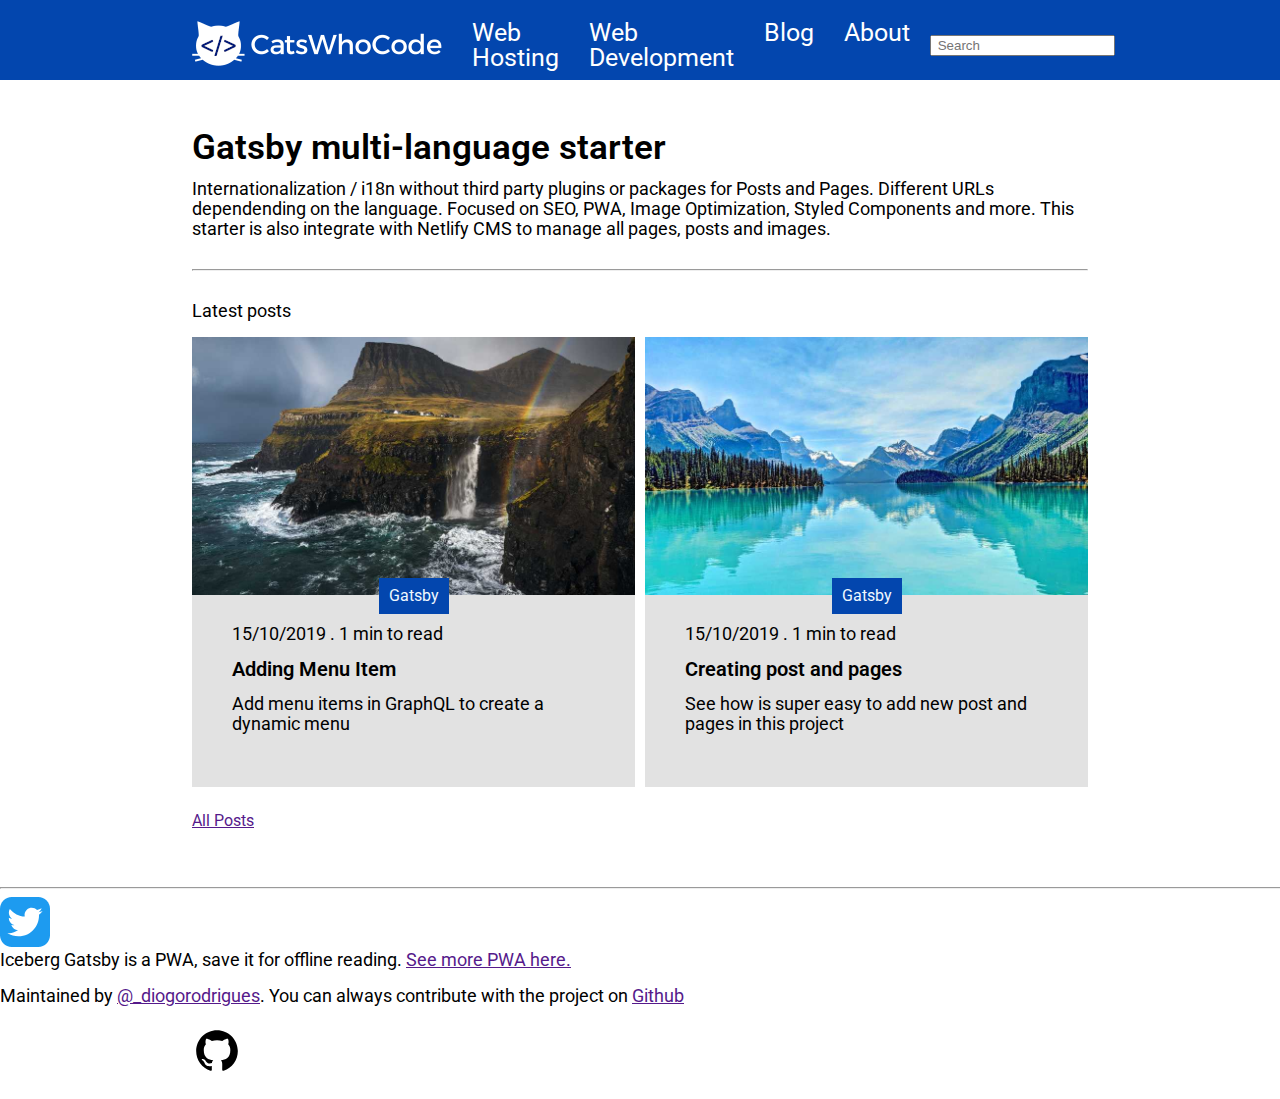
<file: index.html>
<!DOCTYPE html>
<html lang="en">
  <head>
    <meta charset="UTF-8" />
    <meta name="viewport" content="width=device-width, initial-scale=1.0" />
    <title>Blog</title>

    <link rel="stylesheet" href="style/reset.css" />
    <link rel="stylesheet" href="style/index.css" />
    <link rel="preconnect" href="https://fonts.googleapis.com" />
    <link rel="preconnect" href="https://fonts.gstatic.com" crossorigin />
    <link
      href="https://fonts.googleapis.com/css2?family=Fasthand&family=Quicksand:wght@500&family=Roboto:ital,wght@0,100;0,400;0,500;1,300&display=swap"
      rel="stylesheet"
    />
  </head>
  <body>
    <nav>
      <div class="container nav-container">
        <div class="brand-section">
          <a href="index.html">
            <img src="catswhocode-logo-small.png" alt="catwho" />
          </a>
        </div>

        <div class="menu-section">
          <ul>
            <li><a href="index web hostiong.html">Web Hosting</a></li>
            <li><a href="index webdevlopment.html">Web Development</a></li>
            <li><a href="blog.html">Blog</a></li>
            <li><a href="about.html">About</a></li>
          </ul>
          <div class="search">
            <form action="#">
              <input type="text" placeholder=" Search " name="search" />
            </form>
          </div>
        </div>
      </div>
    </nav>
    <!-- nav section close -->
    <main class="container">
      <h1>Gatsby multi-language starter</h1>
      <p>
        Internationalization / i18n without third party plugins or packages for
        Posts and Pages. Different URLs dependending on the language. Focused on
        SEO, PWA, Image Optimization, Styled Components and more. This starter
        is also integrate with Netlify CMS to manage all pages, posts and
        images.
      </p>
      <hr class="home" />
      <p>Latest posts</p>
      <br />
      <section class="container-box">
        <div class="box-cad">
          <a href="#">
            <div class="img">
              <img src="07.jpg" alt="" />
            </div>
            <div class="card-tag">
              <div class="middle">Gatsby</div>
            </div>
            <div class="text">
              <p>15/10/2019 . 1 min to read</p>
              <h2>Adding Menu Item</h2>
              <p>Add menu items in GraphQL to create a dynamic menu</p>
            </div>
          </a>
        </div>

        <div class="box-cad">
          <a href="#">
            <div class="img">
              <img src="06.jpg" alt="" />
            </div>
            <div class="card-tag">
              <div class="middle">Gatsby</div>
            </div>
            <div class="text">
              <p>15/10/2019 . 1 min to read</p>
              <h2>Creating post and pages</h2>
              <p>
                See how is super easy to add new post and pages in this project
              </p>
            </div>
          </a>
        </div>
      </section>
      <br />
      <a href=""> All Posts</a>
    </main>
    <!-- footer start  -->
    <hr class="footer" />
   <span
          ><a href=""><img src="icon/twitter.svg" alt="" /></a
        ></span>
      </div>

      <p>
        Iceberg Gatsby is a PWA, save it for offline reading.
        <a href=""> See more PWA here.</a>
      </p>
      <br />
      <p>
        Maintained by <a href="">@_diogorodrigues</a>. You can always contribute
        with the project on <a href="">Github</a>
      </p>
    </footer>   <footer class="container">
      <div class="icon">
        <span>
          <a href=""><img src="icon/github.svg" alt="" /> </a
        ></span>
      
  </body>
</html>
</file>
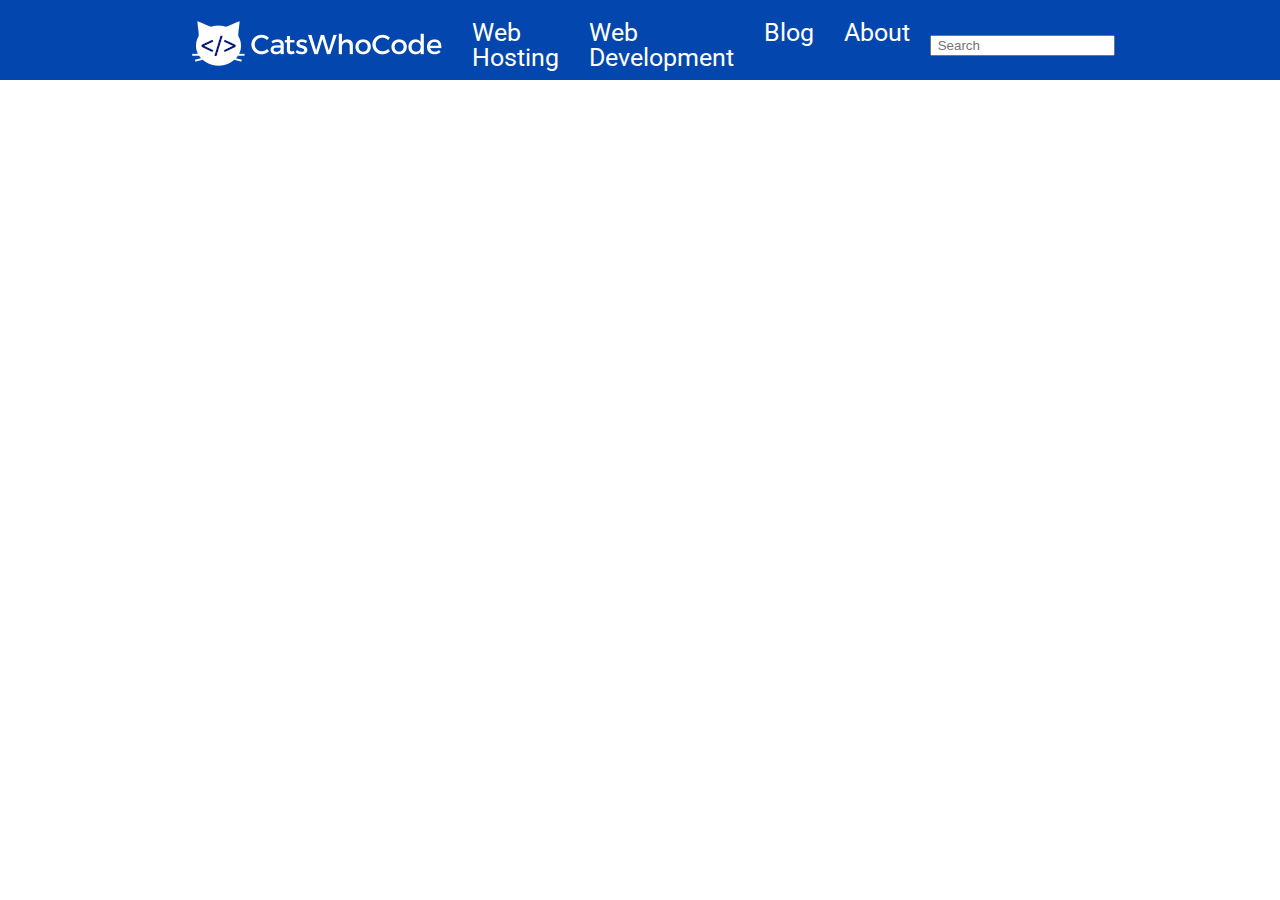
<file: about.html>
<!DOCTYPE html>
<html lang="en">
  <head>
    <meta charset="UTF-8" />
    <meta name="viewport" content="width=device-width, initial-scale=1.0" />
    <title>Blog</title>

    <link rel="stylesheet" href="style/reset.css" />
    <link rel="stylesheet" href="style/index.css" />
    <link
      href="https://fonts.googleapis.com/css2?family=Fasthand&family=Quicksand:wght@500&family=Roboto:ital,wght@0,500;1,300&display=swap"
      rel="stylesheet"
    />
  </head>
  <body>
    <nav>
      <div class="container nav-container">
        <div class="brand-section">
          <a href="index.html">
            <img src="catswhocode-logo-small.png" alt="catwho" />
          </a>
        </div>

        <div class="menu-section">
          <ul>
            <li><a href="index web hostiong.html">Web Hosting</a></li>
            <li><a href="index webdevlopment.html">Web Development</a></li>
            <li><a href="blog.html">Blog</a></li>
            <li><a href="about.html">About</a></li>
          </ul>
          <div class="search">
            <form action="#">
              <input type="text" placeholder=" Search " name="search" />
            </form>
          </div>
        </div>
      </div>
    </nav>
    <form action=""></form>
  </body>
</html>
</file>
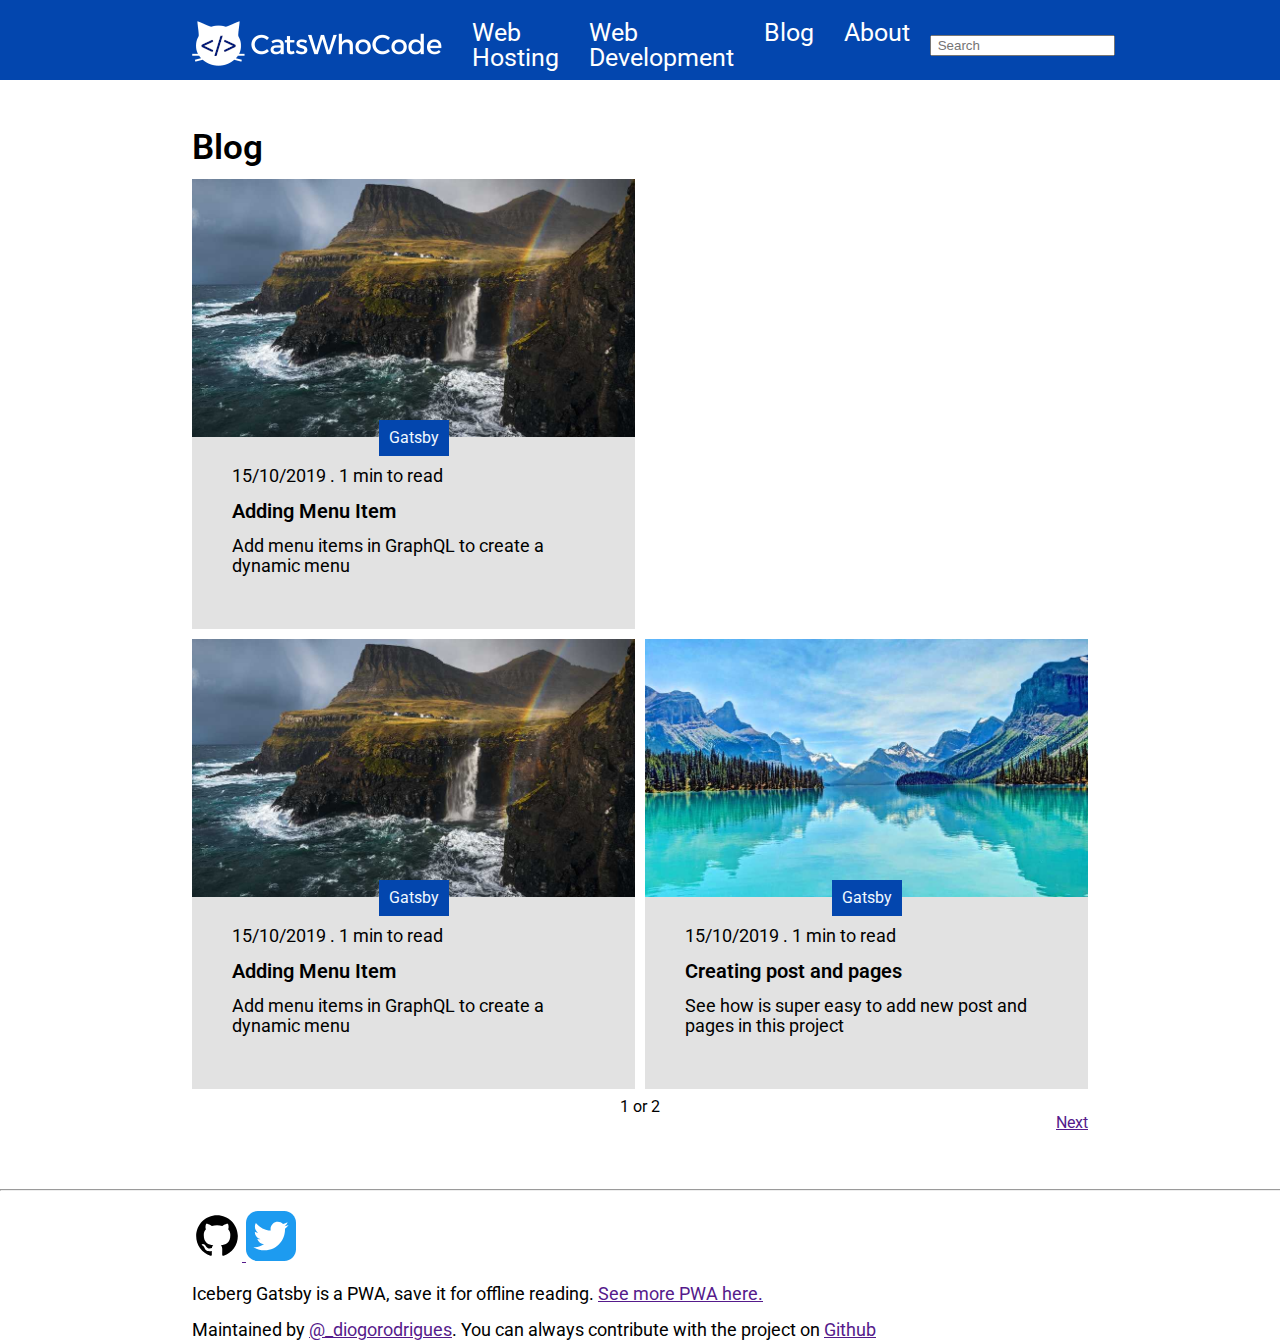
<file: blog copy.html>
<!DOCTYPE html>
<html lang="en">
  <head>
    <meta charset="UTF-8" />
    <meta name="viewport" content="width=device-width, initial-scale=1.0" />
    <title>Blog</title>

    <link rel="stylesheet" href="style/reset.css" />
    <link rel="stylesheet" href="style/index.css" />
    <link
      href="https://fonts.googleapis.com/css2?family=Fasthand&family=Quicksand:wght@500&family=Roboto:ital,wght@0,500;1,300&display=swap"
      rel="stylesheet"
    />
  </head>
  <body>
    <nav>
      <div class="container nav-container">
        <div class="brand-section">
          <a href="index.html">
            <img src="catswhocode-logo-small.png" alt="catwho" />
          </a>
        </div>

        <div class="menu-section">
          <ul>
            <li><a href="index web hostiong.html">Web Hosting</a></li>
            <li><a href="index webdevlopment.html">Web Development</a></li>
            <li><a href="blog.html">Blog</a></li>
            <li><a href="about.html">About</a></li>
          </ul>
          <div class="search">
            <form action="#">
              <input type="text" placeholder=" Search " name="search" />
            </form>
          </div>
        </div>
      </div>
    </nav>
    <!-- nav section close -->
    <main class="container">
      <h1>Blog</h1>

      <section class="container-box">
        <div class="box-cad">
          <a href="#">
            <div class="img">
              <img src="07.jpg" alt="" />
            </div>
            <div class="card-tag">
              <div class="middle">Gatsby</div>
            </div>
            <div class="text">
              <p>15/10/2019 . 1 min to read</p>
              <h2>Adding Menu Item</h2>
              <p>Add menu items in GraphQL to create a dynamic menu</p>
            </div>
          </a>
        </div>

       
          </a>
        </div>
      </section>
      <section class="container-box">
        <div class="box-cad">
          <a href="#">
            <div class="img">
              <img src="07.jpg" alt="" />
            </div>
            <div class="card-tag">
              <div class="middle">Gatsby</div>
            </div>
            <div class="text">
              <p>15/10/2019 . 1 min to read</p>
              <h2>Adding Menu Item</h2>
              <p>Add menu items in GraphQL to create a dynamic menu</p>
            </div>
          </a>
        </div>

        <div class="box-cad">
          <a href="#">
            <div class="img">
              <img src="06.jpg" alt="" />
            </div>
            <div class="card-tag">
              <div class="middle">Gatsby</div>
            </div>
            <div class="text">
              <p>15/10/2019 . 1 min to read</p>
              <h2>Creating post and pages</h2>
              <p>
                See how is super easy to add new post and pages in this project
              </p>
            </div>
          </a>
        </div>
      </section>
  <span class="number">1 or 2</span>
  <a href=""><span class="next">Next</span></a>
      </div>
    </main>
    <!-- footer start  -->
    <hr class="footer" />
    <footer class="container">
      <div class="icon">
        <span>
          <a href=""><img src="icon/github.svg" alt="" /> </a
        ></span>
        <span
          ><a href=""><img src="icon/twitter.svg" alt="" /></a
        ></span>
      </div>

      <p>
        Iceberg Gatsby is a PWA, save it for offline reading.
        <a href=""> See more PWA here.</a>
      </p>
      <br />
      <p>
        Maintained by <a href="">@_diogorodrigues</a>. You can always contribute
        with the project on <a href="">Github</a>
      </p>
    </footer>

    <!-- nav section close -->
  </body>
</html>
</file>
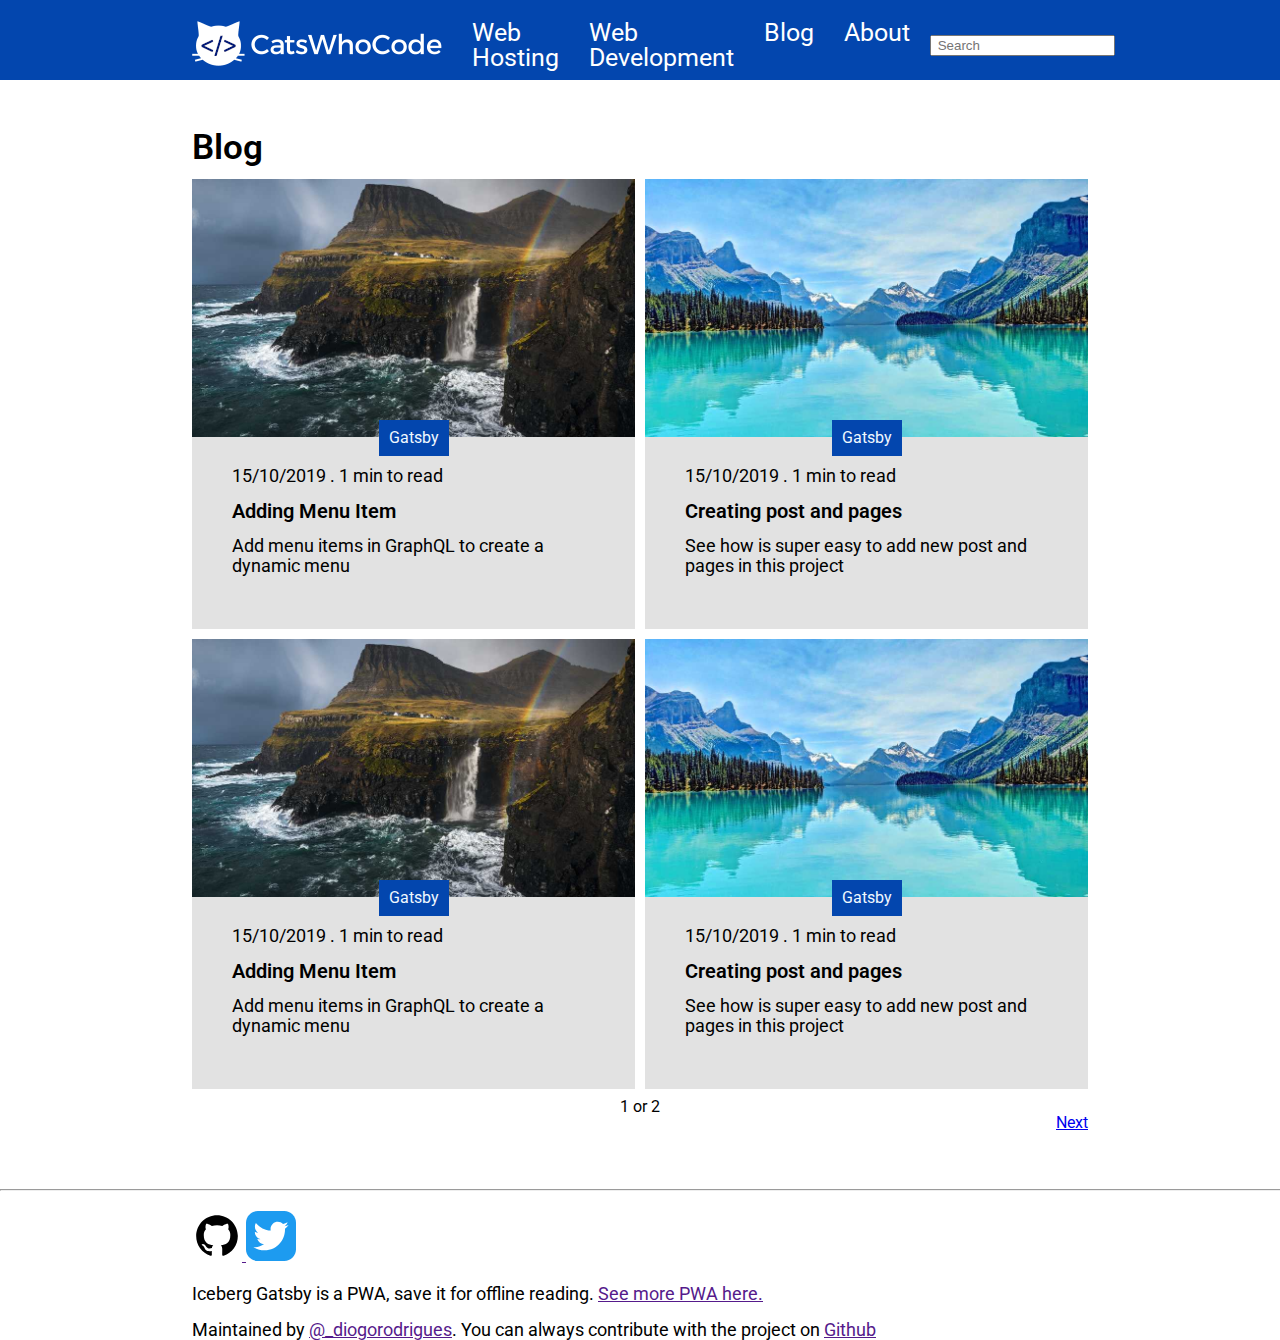
<file: blog.html>
<!DOCTYPE html>
<html lang="en">
  <head>
    <meta charset="UTF-8" />
    <meta name="viewport" content="width=device-width, initial-scale=1.0" />
    <title>Blog</title>

    <link rel="stylesheet" href="style/reset.css" />
    <link rel="stylesheet" href="style/index.css" />
    <link
      href="https://fonts.googleapis.com/css2?family=Fasthand&family=Quicksand:wght@500&family=Roboto:ital,wght@0,500;1,300&display=swap"
      rel="stylesheet"
    />
  </head>
  <body>
    <nav>
      <div class="container nav-container">
        <div class="brand-section">
          <a href="index.html">
            <img src="catswhocode-logo-small.png" alt="catwho" />
          </a>
        </div>

        <div class="menu-section">
          <ul>
            <li><a href="index web hostiong.html">Web Hosting</a></li>
            <li><a href="index webdevlopment.html">Web Development</a></li>
            <li><a href="blog.html">Blog</a></li>
            <li><a href="about.html">About</a></li>
          </ul>
          <div class="search">
            <form action="#">
              <input type="text" placeholder=" Search " name="search" />
            </form>
          </div>
        </div>
      </div>
    </nav>
    <!-- nav section close -->
    <main class="container">
      <h1>Blog</h1>

      <section class="container-box">
        <div class="box-cad">
          <a href="#">
            <div class="img">
              <img src="07.jpg" alt="" />
            </div>
            <div class="card-tag">
              <div class="middle">Gatsby</div>
            </div>
            <div class="text">
              <p>15/10/2019 . 1 min to read</p>
              <h2>Adding Menu Item</h2>
              <p>Add menu items in GraphQL to create a dynamic menu</p>
            </div>
          </a>
        </div>

        <div class="box-cad">
          <a href="#">
            <div class="img">
              <img src="06.jpg" alt="" />
            </div>
            <div class="card-tag">
              <div class="middle">Gatsby</div>
            </div>
            <div class="text">
              <p>15/10/2019 . 1 min to read</p>
              <h2>Creating post and pages</h2>
              <p>
                See how is super easy to add new post and pages in this project
              </p>
            </div>
          </a>
        </div>
      </section>
      <section class="container-box">
        <div class="box-cad">
          <a href="#">
            <div class="img">
              <img src="07.jpg" alt="" />
            </div>
            <div class="card-tag">
              <div class="middle">Gatsby</div>
            </div>
            <div class="text">
              <p>15/10/2019 . 1 min to read</p>
              <h2>Adding Menu Item</h2>
              <p>Add menu items in GraphQL to create a dynamic menu</p>
            </div>
          </a>
        </div>

        <div class="box-cad">
          <a href="#">
            <div class="img">
              <img src="06.jpg" alt="" />
            </div>
            <div class="card-tag">
              <div class="middle">Gatsby</div>
            </div>
            <div class="text">
              <p>15/10/2019 . 1 min to read</p>
              <h2>Creating post and pages</h2>
              <p>
                See how is super easy to add new post and pages in this project
              </p>
            </div>
          </a>
        </div>
      </section>
  <span class="number">1 or 2</span>
  <a href="blog copy.html"><span class="next">Next</span></a>
      </div>
    </main>
    <!-- footer start  -->
    <hr class="footer" />
    <footer class="container">
      <div class="icon">
        <span>
          <a href=""><img src="icon/github.svg" alt="" /> </a
        ></span>
        <span
          ><a href=""><img src="icon/twitter.svg" alt="" /></a
        ></span>
      </div>

      <p>
        Iceberg Gatsby is a PWA, save it for offline reading.
        <a href=""> See more PWA here.</a>
      </p>
      <br />
      <p>
        Maintained by <a href="">@_diogorodrigues</a>. You can always contribute
        with the project on <a href="">Github</a>
      </p>
    </footer>

    <!-- nav section close -->
  </body>
</html>
</file>
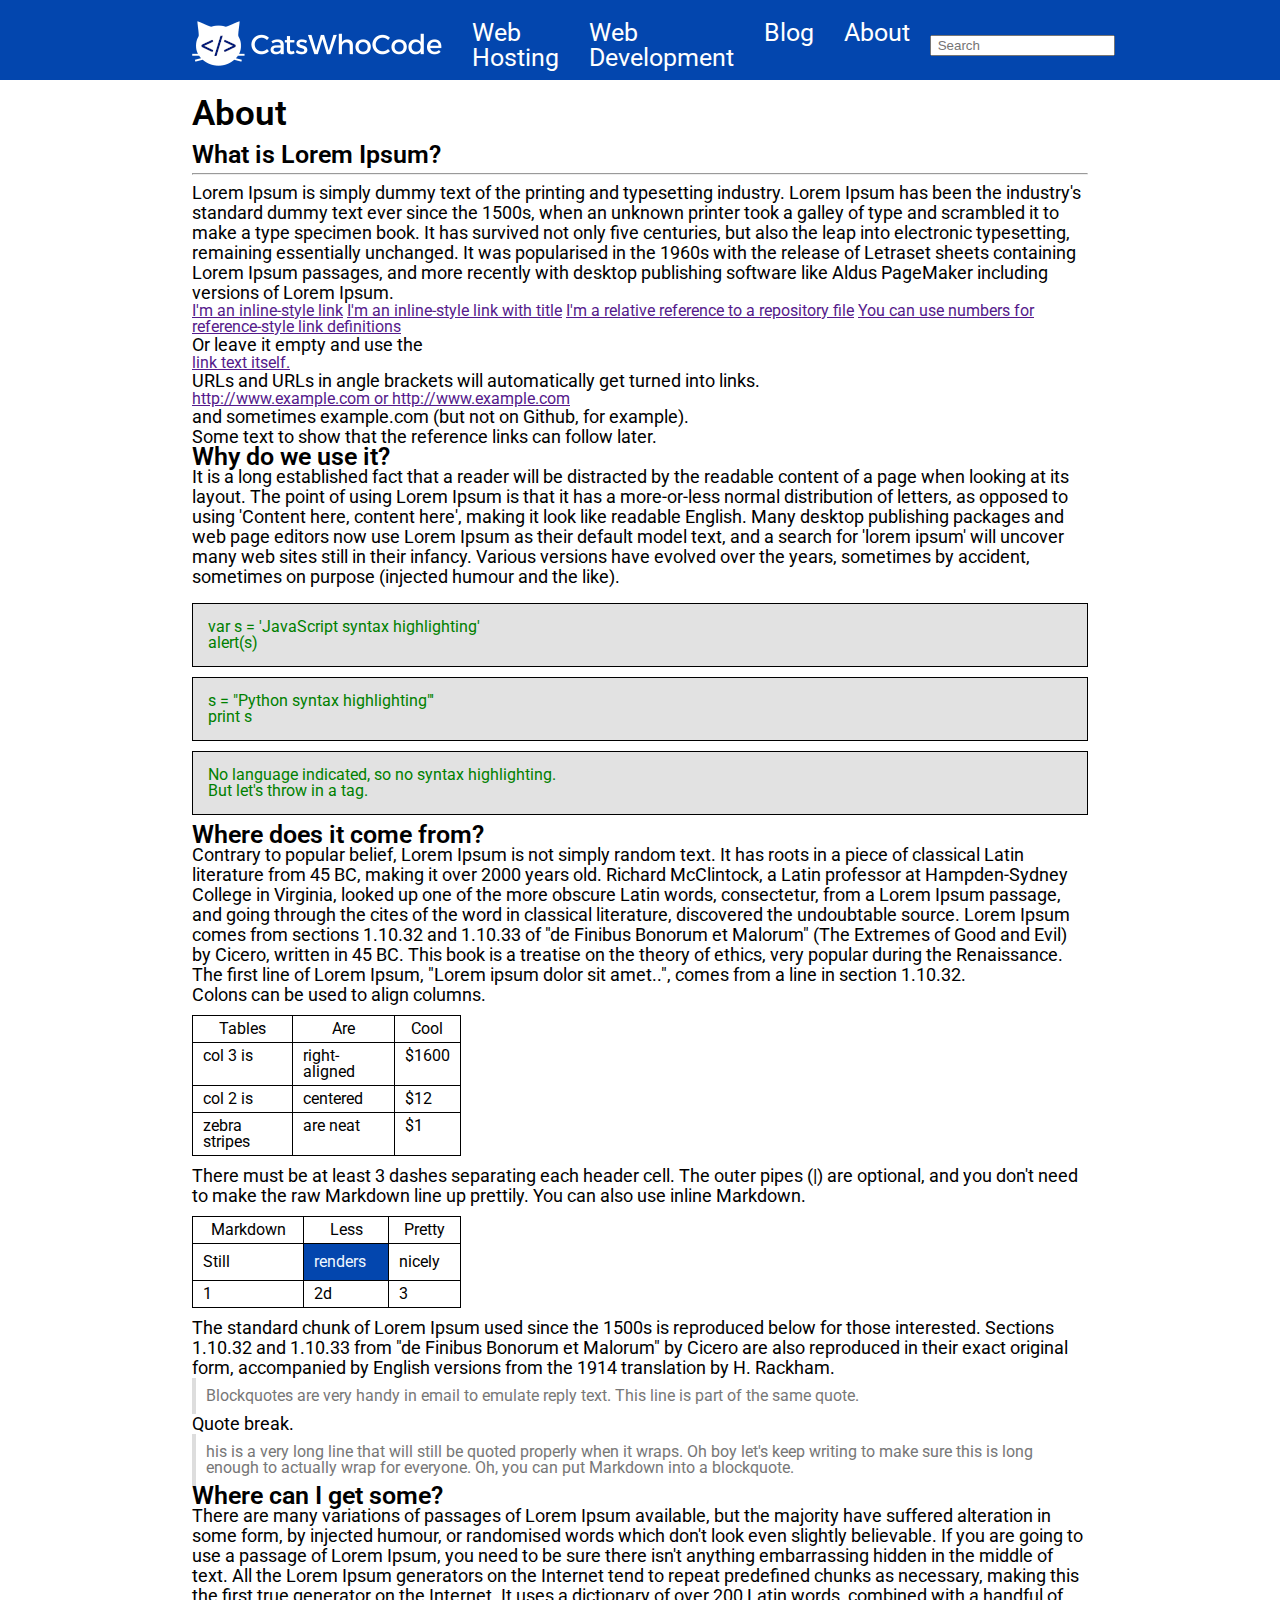
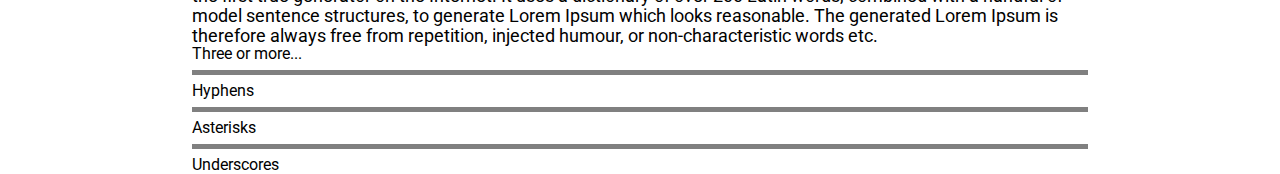
<file: index web hostiong.html>
<!DOCTYPE html>
<html lang="en">
  <head>
    <meta charset="UTF-8" />
    <meta name="viewport" content="width=device-width, initial-scale=1.0" />
    <title>Blog</title>

    <link rel="stylesheet" href="style/reset.css" />
    <link rel="stylesheet" href="style/index.css" />
    <link
      href="https://fonts.googleapis.com/css2?family=Fasthand&family=Quicksand:wght@500&family=Roboto:ital,wght@0,500;1,300&display=swap"
      rel="stylesheet"
    />
  </head>
  <body>
    <nav>
      <div class="container nav-container">
        <div class="brand-section">
          <a href="index.html">
            <img src="catswhocode-logo-small.png" alt="catwho" />
          </a>
        </div>

        <div class="menu-section">
          <ul>
            <li><a href="index web hostiong.html">Web Hosting</a></li>
            <li><a href="index webdevlopment.html">Web Development</a></li>
            <li><a href="blog.html">Blog</a></li>
            <li><a href="about.html">About</a></li>
          </ul>
          <div class="search">
            <form action="#">
              <input type="text" placeholder=" Search " name="search" />
            </form>
          </div>

          <!-- <form action="/action_page.php">
              <input type="text" placeholder="Search.." name="search" />
            </form>
           -->
        </div>
      </div>
    </nav>
    <!-- nav section close -->
    <div class="container">
      <div class="gap">
        <h1>About</h1>
        <h2>What is Lorem Ipsum?</h2>
        <hr />
        <p>
          Lorem Ipsum is simply dummy text of the printing and typesetting
          industry. Lorem Ipsum has been the industry's standard dummy text ever
          since the 1500s, when an unknown printer took a galley of type and
          scrambled it to make a type specimen book. It has survived not only
          five centuries, but also the leap into electronic typesetting,
          remaining essentially unchanged. It was popularised in the 1960s with
          the release of Letraset sheets containing Lorem Ipsum passages, and
          more recently with desktop publishing software like Aldus PageMaker
          including versions of Lorem Ipsum.
        </p>
        <a href="">I'm an inline-style link</a>
        <a href="">I'm an inline-style link with title</a>
        <a href="">I'm a relative reference to a repository file</a>
        <a href="">You can use numbers for reference-style link definitions</a>
        <p>Or leave it empty and use the</p>
        <a href="">link text itself.</a>
        <p>
          URLs and URLs in angle brackets will automatically get turned into
          links.
        </p>
        <a href="">http://www.example.com or http://www.example.com</a>
        <p>and sometimes example.com (but not on Github, for example).</p>
        <p>Some text to show that the reference links can follow later.</p>
        <h2>Why do we use it?</h2>
        <p>
          It is a long established fact that a reader will be distracted by the
          readable content of a page when looking at its layout. The point of
          using Lorem Ipsum is that it has a more-or-less normal distribution of
          letters, as opposed to using 'Content here, content here', making it
          look like readable English. Many desktop publishing packages and web
          page editors now use Lorem Ipsum as their default model text, and a
          search for 'lorem ipsum' will uncover many web sites still in their
          infancy. Various versions have evolved over the years, sometimes by
          accident, sometimes on purpose (injected humour and the like).
        </p>
      </div>
      <div class="box">
        var s = 'JavaScript syntax highlighting' <br />alert(s)
      </div>
      <div class="box">s = "Python syntax highlighting"' <br />print s</div>
      <div class="box">
        No language indicated, so no syntax highlighting. <br />But let's throw
        in a <b>tag</b>.
      </div>
      <h2>Where does it come from?</h2>
      <p>
        Contrary to popular belief, Lorem Ipsum is not simply random text. It
        has roots in a piece of classical Latin literature from 45 BC, making it
        over 2000 years old. Richard McClintock, a Latin professor at
        Hampden-Sydney College in Virginia, looked up one of the more obscure
        Latin words, consectetur, from a Lorem Ipsum passage, and going through
        the cites of the word in classical literature, discovered the
        undoubtable source. Lorem Ipsum comes from sections 1.10.32 and 1.10.33
        of "de Finibus Bonorum et Malorum" (The Extremes of Good and Evil) by
        Cicero, written in 45 BC. This book is a treatise on the theory of
        ethics, very popular during the Renaissance. The first line of Lorem
        Ipsum, "Lorem ipsum dolor sit amet..", comes from a line in section
        1.10.32.
      </p>
      <p>Colons can be used to align columns.</p>
      <div class="table">
        <table>
          <tr>
            <th>Tables</th>
            <th>Are</th>
            <th>Cool</th>
          </tr>
          <tr>
            <td>col 3 is</td>
            <td>right-aligned</td>
            <td>$1600</td>
          </tr>
          <tr>
            <td>col 2 is</td>
            <td>centered</td>
            <td>$12</td>
          </tr>
          <tr>
            <td>zebra stripes</td>
            <td>are neat</td>
            <td>$1</td>
          </tr>
        </table>
      </div>
      <p>
        There must be at least 3 dashes separating each header cell. The outer
        pipes (|) are optional, and you don't need to make the raw Markdown line
        up prettily. You can also use inline Markdown.
      </p>
      <table>
        <tr>
          <th>Markdown</th>
          <th>Less</th>
          <th>Pretty</th>
        </tr>
        <tr>
          <td>Still</td>
          <td class="middle">renders</td>
          <td>nicely</td>
        </tr>
        <tr>
          <td>1</td>
          <td>2d</td>
          <td>3</td>
        </tr>
      </table>
      <p>
        The standard chunk of Lorem Ipsum used since the 1500s is reproduced
        below for those interested. Sections 1.10.32 and 1.10.33 from "de
        Finibus Bonorum et Malorum" by Cicero are also reproduced in their exact
        original form, accompanied by English versions from the 1914 translation
        by H. Rackham.
      </p>
      <blockquote>
        Blockquotes are very handy in email to emulate reply text. This line is
        part of the same quote.
      </blockquote>
      <p>Quote break.</p>
      <blockquote>
        his is a very long line that will still be quoted properly when it
        wraps. Oh boy let's keep writing to make sure this is long enough to
        actually wrap for everyone. Oh, you can put Markdown into a blockquote.
      </blockquote>
      <h2>Where can I get some?</h2>
      <p>
        There are many variations of passages of Lorem Ipsum available, but the
        majority have suffered alteration in some form, by injected humour, or
        randomised words which don't look even slightly believable. If you are
        going to use a passage of Lorem Ipsum, you need to be sure there isn't
        anything embarrassing hidden in the middle of text. All the Lorem Ipsum
        generators on the Internet tend to repeat predefined chunks as
        necessary, making this the first true generator on the Internet. It uses
        a dictionary of over 200 Latin words, combined with a handful of model
        sentence structures, to generate Lorem Ipsum which looks reasonable. The
        generated Lorem Ipsum is therefore always free from repetition, injected
        humour, or non-characteristic words etc.
      </p>

      Three or more...
      <hr class="hm" />
      Hyphens
      <hr class="hm" />
      Asterisks
      <hr class="hm" />
      Underscores
    </div>
  </body>
</html>
</file>
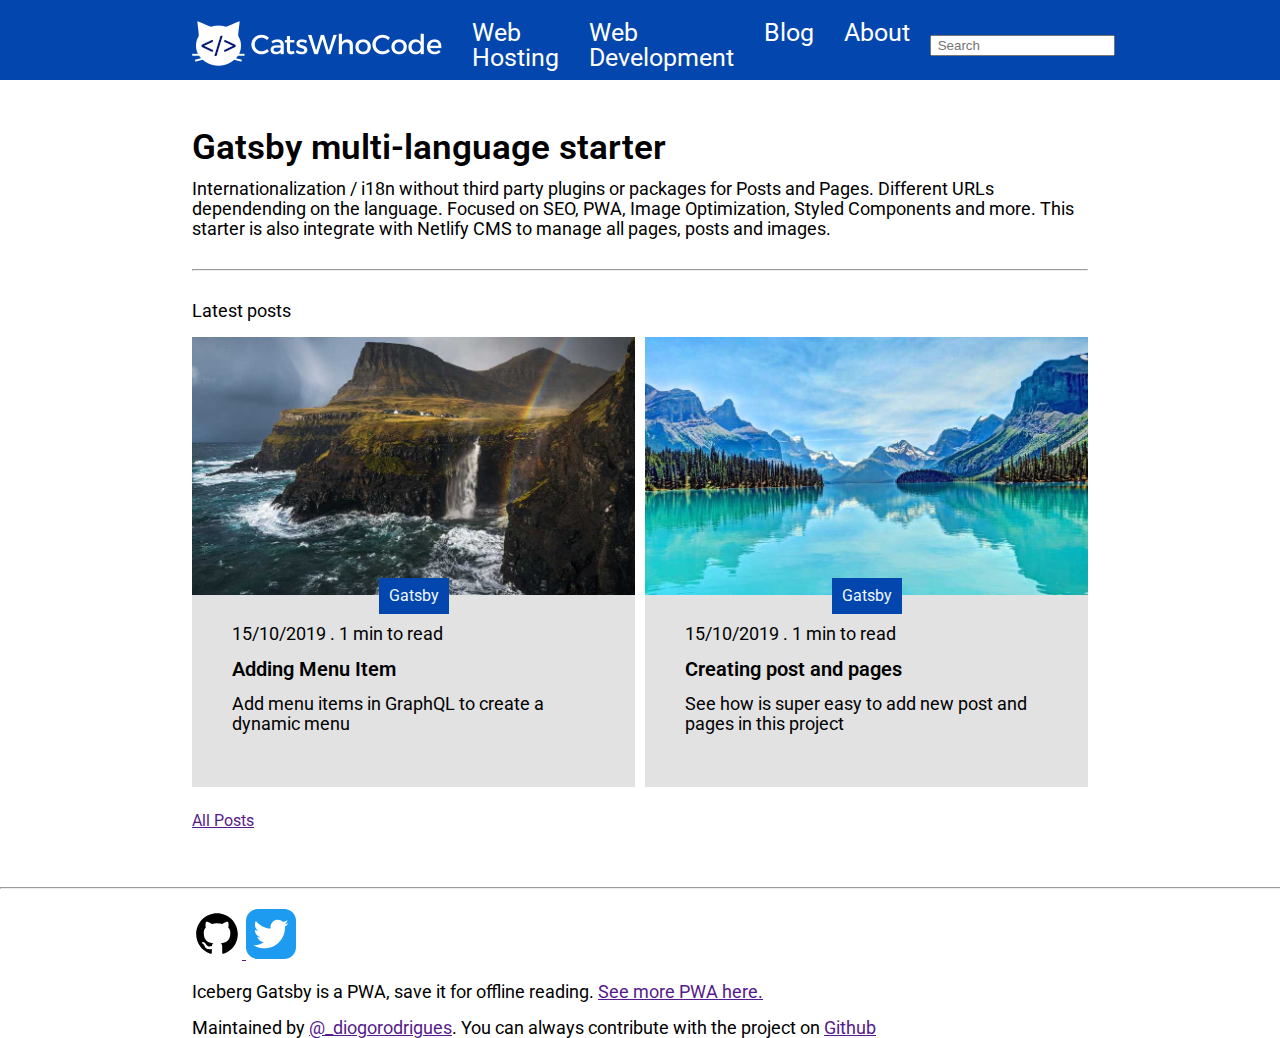
<file: index webdevlopment.html>
<!DOCTYPE html>
<html lang="en">
  <head>
    <meta charset="UTF-8" />
    <meta name="viewport" content="width=device-width, initial-scale=1.0" />
    <title>Blog</title>

    <link rel="stylesheet" href="style/reset.css" />
    <link rel="stylesheet" href="style/index.css" />
    <link
      href="https://fonts.googleapis.com/css2?family=Fasthand&family=Quicksand:wght@500&family=Roboto:ital,wght@0,500;1,300&display=swap"
      rel="stylesheet"
    />
  </head>
  <body>
    <nav>
      <div class="container nav-container">
        <div class="brand-section">
          <a href="index.html">
            <img src="catswhocode-logo-small.png" alt="catwho" />
          </a>
        </div>

        <div class="menu-section">
          <ul>
            <li><a href="index web hostiong.html">Web Hosting</a></li>
            <li><a href="index web hostiong.html">Web Development</a></li>
            <li><a href="blog.html">Blog</a></li>
            <li><a href="about.html">About</a></li>
          </ul>
          <div class="search">
            <form action="#">
              <input type="text" placeholder=" Search " name="search" />
            </form>
          </div>
        </div>
      </div>
    </nav>
    <main class="container">
      <h1>Gatsby multi-language starter</h1>
      <p>
        Internationalization / i18n without third party plugins or packages for
        Posts and Pages. Different URLs dependending on the language. Focused on
        SEO, PWA, Image Optimization, Styled Components and more. This starter
        is also integrate with Netlify CMS to manage all pages, posts and
        images.
      </p>
      <hr class="home" />
      <p>Latest posts</p>
      <br />
      <section class="container-box">
        <div class="box-cad">
          <a href="#">
            <div class="img">
              <img src="07.jpg" alt="" />
            </div>
            <div class="card-tag">
              <div class="middle">Gatsby</div>
            </div>
            <div class="text">
              <p>15/10/2019 . 1 min to read</p>
              <h2>Adding Menu Item</h2>
              <p>Add menu items in GraphQL to create a dynamic menu</p>
            </div>
          </a>
        </div>

        <div class="box-cad">
          <a href="#">
            <div class="img">
              <img src="06.jpg" alt="" />
            </div>
            <div class="card-tag">
              <div class="middle">Gatsby</div>
            </div>
            <div class="text">
              <p>15/10/2019 . 1 min to read</p>
              <h2>Creating post and pages</h2>
              <p>
                See how is super easy to add new post and pages in this project
              </p>
            </div>
          </a>
        </div>
      </section>
      <br />
      <a href=""> All Posts</a>
    </main>
    <!-- footer start  -->
    <hr class="footer" />
    <footer class="container">
      <div class="icon">
        <span>
          <a href=""><img src="icon/github.svg" alt="" /> </a
        ></span>
        <span
          ><a href=""><img src="icon/twitter.svg" alt="" /></a
        ></span>
      </div>

      <p>
        Iceberg Gatsby is a PWA, save it for offline reading.
        <a href=""> See more PWA here.</a>
      </p>
      <br />
      <p>
        Maintained by <a href="">@_diogorodrigues</a>. You can always contribute
        with the project on <a href="">Github</a>
      </p>
    </footer>
    <!-- nav section close -->
    <!-- main section start  -->
  </body>
</html>
</file>
<file: style/index.css>
html,body {
    font-family: 'Roboto', sans-serif;
   
}
p {
    line-height: 20px;
    font-size: 18px;
}
h2 {
    line-height: 20px;
    font-size: 25px;
    font-weight: 600;
}
.container {
    width: 70%;
    margin: 0 auto;
    
}
nav {
    height: 80px;
    background-color: #0346AE;
    
    
}
.nav-container {
    padding: 20px;
  display: flex;
  align-items: center;
}
.menu-section  {
    margin-left: auto;
    display: flex;
    align-items: center;
    
  

}
.nav-container ul {
    display: flex;
    

}
.nav-container li {
    margin-left: 30px;
}
.nav-container a {
    text-decoration: none;
    color: white;
    font-size: 25px;
}
.search {

    margin-left: 20px;
}
main {
    padding: 50px 0;
}
/* footerstart */
 .footer {width:100%;text-align:left;margin-left:0
}
/* .footer {
    margin: 30px;
} */
.icon {
    margin-top: 20px;
    margin-bottom: 20px;
}

h1 {
    font-size: 35px;
    font-weight: 600;
    margin-bottom: 14px;
}
.home {
  margin: 30px 0px;
}
  /* box */
  .container-box {
display: grid;
grid-template-columns: 1fr 1fr;
gap: 10px ;
margin-bottom: 10px;

   
  }
.box-cad {
 /* width: 50%; */
 height: 450px;
 /* height: 50%; */
    background-color: #dddd
    ;
    


}
.box-cad a {
    text-decoration: none;
    color: black;
}
.box-cad img {
       width: 100%;
}
.card-tag {
    width: 100%;

    
    display: flex;
    justify-content: center;
}
.middle {
    padding: 10px;
   
  color: aliceblue;
    background-color: #0346AE;
    margin-top: -20px;
    
    

}
.text {
    margin: 10px 40px;
    

}
.text h2 {
    font-size: 20px;
    margin-top: 15px;
    margin-bottom: 15px;
}
main .number {
    
    display: flex;
    justify-content: center;
    align-items: center;
}
main .next {
    display: flex;
    justify-content: end;
}
.gap {
        display: block;
            margin-block-start: 1em;
            margin-block-end: 1em;
}
.box {
    padding: 15px;
    background-color: #dddd;
border: 1px solid black;
color: green;
margin-bottom: 10px;
}
table,
td,
th {
    margin: 10px 0px;
    border: 1px solid black;
}

table {
    border-collapse: collapse;
    width:30%
}

table td {
    padding: 5px 10px;

}
table th {
    padding: 5px 10px;
}
blockquote {
    padding: 10px;
    border-left: 4px solid rgb(221, 221, 221);
    color: rgb(119, 119,119 );
}
.hm {
    border-width: 0;
    background-color:gray;
    color: grey;
    height: 5px;
}
</file>
